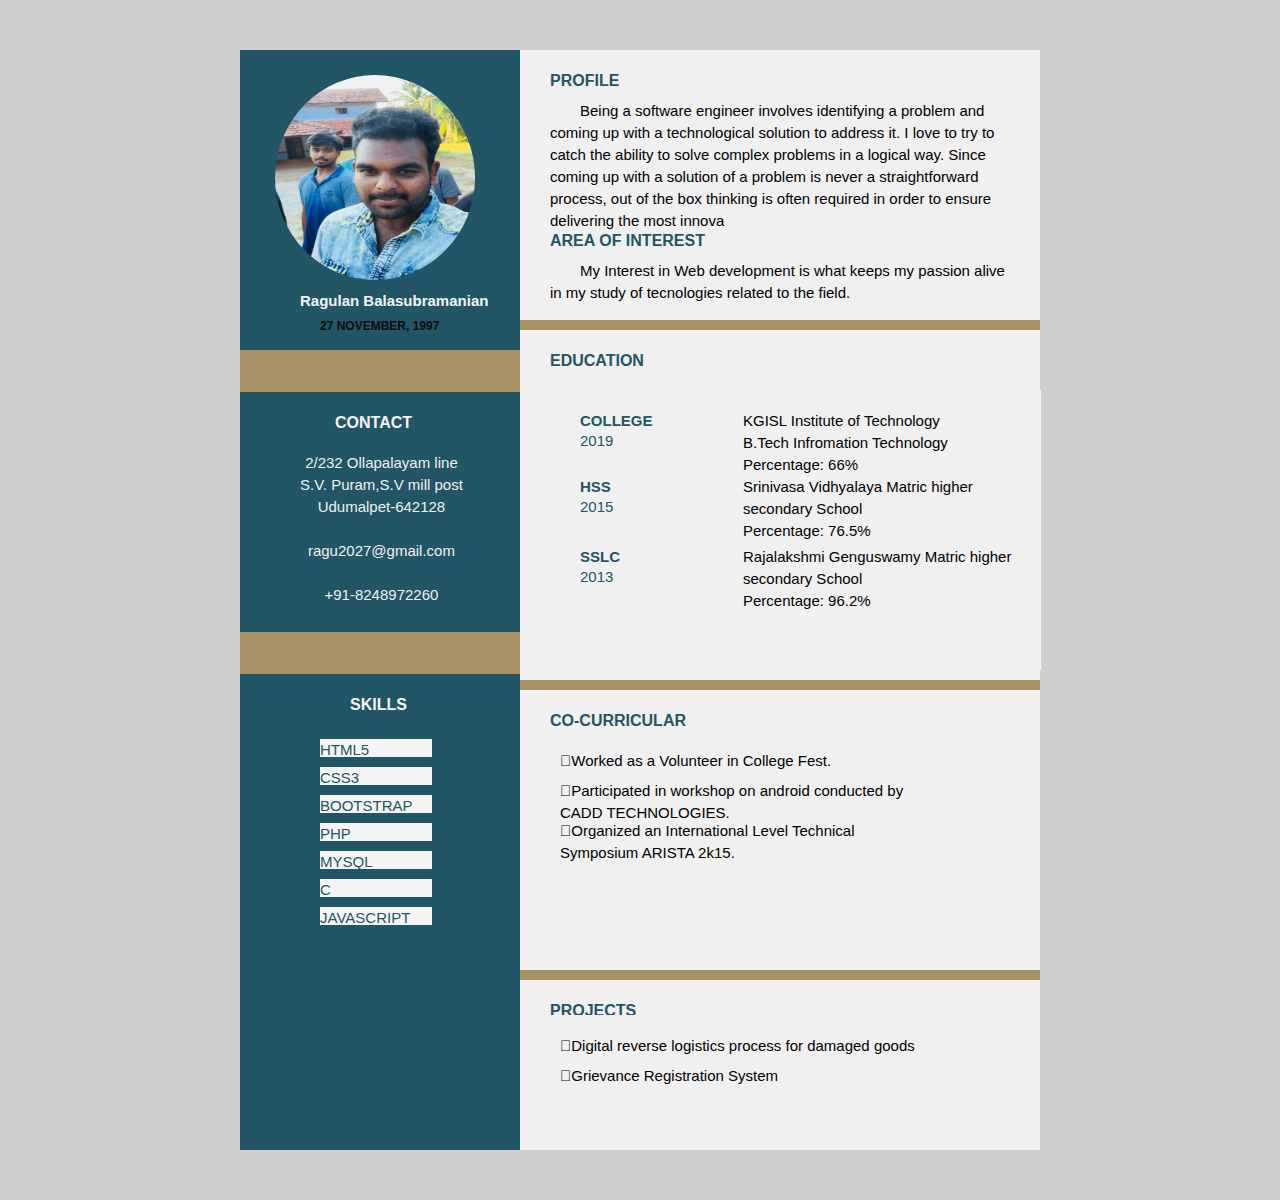
<file: index.html>
<html>
  <head>
    <style>
      *{
    margin: 0;
    padding: 0;
    font-family: "Montserrat", sans-serif;
}

body{
    background: #cfcfcf;
    font-size: 14px;
    line-height: 22px;
    color: #0c0c0c;
    width: 100%;
}

.container{
    width: 800px;
    height: 1100px;
    display: flex;
    margin: 50px auto;
    background: #fff;
}

.left_col{
    width: 280px;
    height: 1100px;
    background: #000000;
}

.left_col_1{
    position: relative;;
    width: 100%;
    height: 300px;
    background: #225565;
}

.left_col_2{
    position: relative;
    width: 100%;
    height: 240px;
    background: #225565;
}

.left_col_3{
    position: relative;
    width: 100%;
    height: 426px;
    background: #225565;
    padding: 25px 0;
}

img{
    position: absolute;
    width: 200px;
    height: 205px;
    top: 25px;
    left: 35px;
    border-radius: 50%;
}

.br{
    width: 100%;
    height: 42px;
    background: #A99265;
}

.header{
    position: absolute;
    color: whitesmoke;
    top: 20px;
    text-transform: uppercase;
    font-weight: 700;
    font-size: 16px;
}

.header2{
    left: 95px;
}

.header3{
    left: 110px;
}

.header4{
    left: 30px;
    color: #225565;
}

.header5{
  left: 30px;
  color: #225565;
}

.header6{
  left: 60px;
  color: #225565;
  font-size: 12px;
}

.header7{
    
    top: 180px;
    left: 30px;
    color: #225565;
    
}

.below{
  top: 40px;
  left: 60px;
  color: #225565;
  font-size: 12px;
  font-weight: 500;
}

.name{
    position: relative;
    color: whitesmoke;
    top: 240px;
    left: 60px;
    font-weight: 700;
    font-size: 15px;
}

.date{
    position: absolute;
    top: 265px;
    left: 80px;
    font-size: 12px;
    font-weight: 600;
    text-transform: uppercase;
    color: #0c0c0c ;
}

.address{
    position: absolute;
    color: #F0F0F0;
    top: 60px;
    left: 60px;
    font-size: 15px;
    text-align: center;
}

.container .left_col .left_col_3 ul li{
    display: flex;
    margin-bottom: 10px;
    align-items: center;
}

.skill{
    margin-bottom: 40px;
}

.progress_bar {
    width: 40%;
    left: 75px;
    margin: 0 5px;
    height: 18px;
    background: whitesmoke;
    position: relative;
    font-size: 15px;
}

span{
    position: absolute;
    top: 3px;
    left: 3px;
    height: 75%;
    background: #327D9D;
    
}

.align{
    position: center;
    left: 10px;
    color:#225565;
}

.right_col{
  width: 520px;
  height: 1100px;
  background: #A99265;
}

.right_col_1{
  position: relative;
  width: 100%;
  height: 270px;
  background: #F0F0F0;
}

.right_col_2{
  position: relative;
  width: 100%;
  height: 350px;
  top: 10px;
  background: #F0F0F0;  
}

.right_col_3{
  position: relative;
  width: 100%;
  height: 280px;
  top: 20px;
  background: #F0F0F0;  
}

.right_col_4{
  position: relative;
  width: 100%;
  height: 170px;
  top: 30px;
  background: #F0F0F0;  
}

.profile{
  position: absolute;
  color: black;
  left: 30px;
  font-size: 12px;
  padding-right: 30px;
  text-indent: 30px;
}

.profile1{
  top: 50px;
}

.profile2{
  top: 210px;
}

.right_col_left1{
  position: absolute;
  top: 60px;
  width: 35%;
  height: 280px;
  background: #F0F0F0; 
}

.right_col_right1{
  position: absolute;
  top: 60px;
  left: 183px;
  width: 65%;
  height: 280px;
  background:#F0F0F0; 
}

.right_col_left2{
  position: absolute;
  top: 60px;
  width: 20%;
  height: 200px;
  background: #F0F0F0; 
}

.right_col_right2{
  position: absolute;
  top: 40px;
  width: 80%;
  height: 200px;
  background: #F0F0F0; 
}

.side{
  position: absolute;
  color:black;
  top: 20px;
  left: 40px;
  font-size: 12px;
}

.recent{
  position: absolute;
  top: 35px;
  left: 0px;
  width: 100%;
  height: 100px;
  background: #F0F0F0; 
}
    </style>
  </head>
<body>  
<div class="container">
  <!--left column starts-->
  <div class="left_col">
      <div class="left_col_1">
          <img  src="1.JPG" alt="profile_picture">
          <p class="name">Ragulan Balasubramanian</p>
          <p class="date">27 November, 1997</p>
      </div>
      <div class="br"></div>
      <div class="left_col_2">
          <p class="header header2">Contact</p>
          <p class="address">2/232 Ollapalayam line<br>
                             S.V. Puram,S.V mill post<br>
                             Udumalpet-642128<br><br>
                             ragu2027@gmail.com<br><br>
                             +91-8248972260</p>
      </div>
      <div class="br"></div>
      
      <div class="left_col_3">
     
        <div class="skill">
          <p class="header header3">Skills</p>
        </div>
        <ul>
          <li>
            <div class="progress_bar">
                <p class="align">HTML5
                </p>
            </div>
          </li>
          <li>
            <div class="progress_bar">
              
                <p class="align">CSS3
                </p>
              
            </div>
          </li>
          <li>
            <div class="progress_bar">
              
                <p class="align">BOOTSTRAP
                </p>
              
            </div>
          </li>
          <li>
            <div class="progress_bar">
              
                <p class="align">PHP
                </p>
              
            </div>
          </li>
          <li>
            <div class="progress_bar">
              
                <p class="align">MYSQL
                </p>
              
            </div>
          </li>
          <li>
            <div class="progress_bar">
              
                <p class="align">C
                </p>
              
            </div>
          </li>
          
          <li>
            <div class="progress_bar">
              
                <p class="align">JAVASCRIPT
                </p>
              
            </div>
          </li>
          
          
          
        </ul>              
      </div>
    </div>

    <!--right column starts-->
    <div class="right_col">
      <div class="right_col_1">
        <p class="header header4">PROFILE
        </p>
        <p class="profile profile1" style="font-size: 15px">Being a software engineer involves identifying a      problem and coming up with a technological solution to address it. I love to try to catch the ability to solve complex problems in a logical way. Since coming up with a solution of a problem is never a straightforward process, out of the box thinking is often required in order to ensure delivering the most innova
        </p>
        <p class="header header7">Area Of Interest
        <p class="profile profile2" style="font-size: 15px"> My Interest in Web development is what keeps my passion alive in my study of tecnologies related to the field.
        </p>
      </div>
      <div class="right_col_2">
        <p class="header header5">EDUCATION
        </p>
        <div class="right_col_left1">
          <p class="header header6" style="font-size: 15px">College
          </p>
          <p class="header below" style="font-size: 15px">2019
          </p>
          <p class="header header6" style="top: 86px;font-size: 15px">HSS
          </p>
          <p class="header below" style="top: 106px;font-size: 15px">2015
          </p>
          <p class="header header6" style="top: 156px;font-size: 15px">SSLC
          </p>
          <p class="header below" style="top: 176px;font-size: 15px">2013
          </p>
        </div>
        <div class="right_col_right1" >
          <p class="side" style="font-size: 15px;">KGISL Institute of Technology
            <br>
            B.Tech Infromation Technology
            <br>
            Percentage: 66%
          </p>
          <p class="side" style="top: 86px;font-size: 15px">
            Srinivasa Vidhyalaya Matric higher secondary School
            <br>
            Percentage: 76.5%
          
          </p>
          <p class="side" style="top: 156px;font-size: 15px">
            Rajalakshmi Genguswamy Matric higher secondary School
            <br>
            Percentage: 96.2%
          </p>
        </div>
      </div>
      <div class="right_col_3">
        <p class="header header5">CO-CURRICULAR
        </p>
        <div class="right_col_right2">
          <p class="side" style="font-size: 15px">Worked as a Volunteer in College Fest.
          </p>
          <p class="side" style="top: 50px;font-size: 15px">Participated in workshop on android conducted by CADD TECHNOLOGIES.
          </p>      
          <p class="side" style="top: 90px;font-size: 15px">Organized an International Level Technical Symposium ARISTA 2k15.
          </p>
          
        </div>
      </div>
      <div class="right_col_4">
        <p class="header header5">PROJECTS
        </p>
        <div class="recent">
          <p class="side" style="font-size: 15px">Digital reverse logistics process for damaged goods
          </p>
          <p class="side" style="top: 50px;font-size: 15px">Grievance Registration System
          </p>
        </div>
      </div>
    </div>
</div> 
  </body>
</html>
<router-outlet></router-outlet>
</file>
